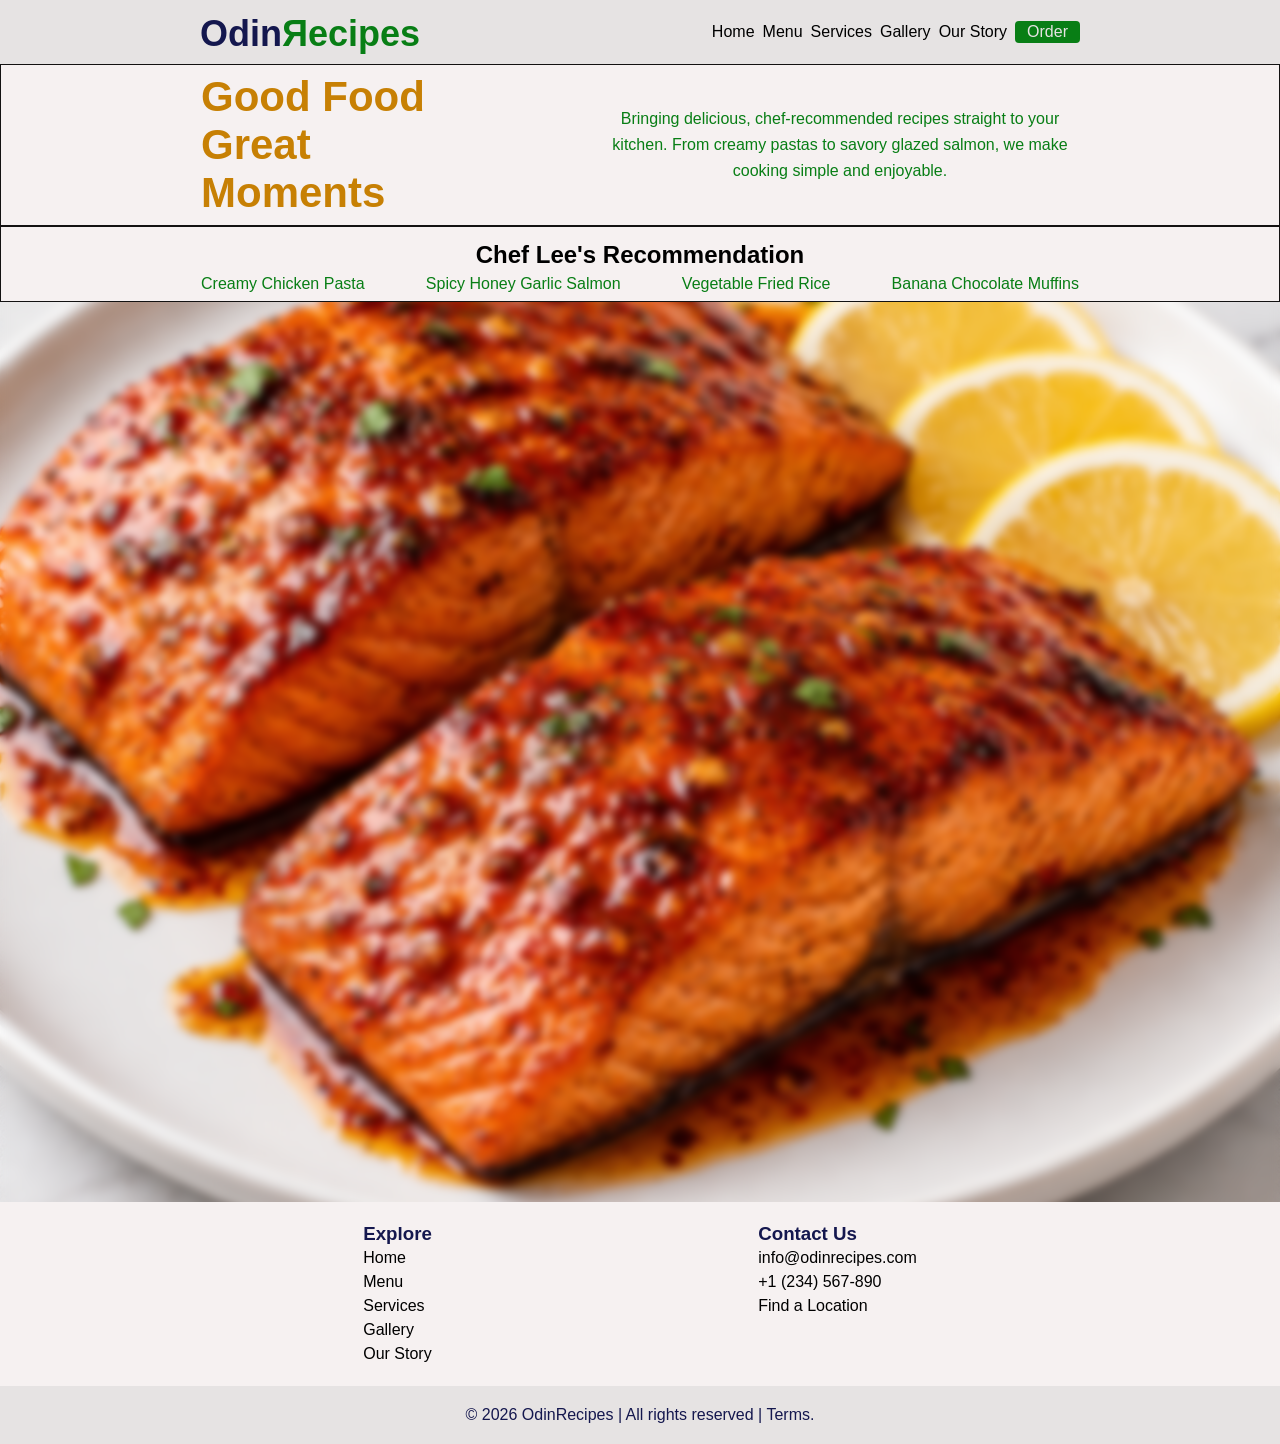
<file: index.html>
<!doctype html>
<html lang="en">
  <head>
    <meta charset="UTF-8" />
    <meta name="viewport" content="width=device-width, initial-scale=1.0" />
    <title>Odin Recipes</title>
    <link rel="stylesheet" href="./styles/main.css" />
  </head>

  <body>
    <header>
      <div class="navbar">
        <h1>
          <a href="#"
            >Odin<span><span>R</span>ecipes</span></a
          >
        </h1>
        <nav class="nav-links">
          <a href="index.html">Home</a>
          <a href="#">Menu</a>
          <a href="#">Services</a>
          <a href="#">Gallery</a>
          <a href="#">Our Story</a>
          <a class="btn">Order</a>
        </nav>
      </div>
      <div class="hero">
        <h1>Good Food <br />Great Moments</h1>
        <p>
          Bringing delicious, chef-recommended recipes straight to your kitchen.
          From creamy pastas to savory glazed salmon, we make cooking simple and
          enjoyable.
        </p>
      </div>
    </header>

    <section class="recipes">
      <h2>Chef Lee's Recommendation</h2>
      <ul>
        <li>
          <a href="recipes/chicken-pasta.html">Creamy Chicken Pasta</a>
        </li>
        <li>
          <a href="recipes/salmon.html">Spicy Honey Garlic Salmon</a>
        </li>
        <li>
          <a href="recipes/fried-rice.html">Vegetable Fried Rice</a>
        </li>
        <li>
          <a href="recipes/muffins.html">Banana Chocolate Muffins</a>
        </li>
      </ul>
    </section>
    <main></main>

    <footer class="main-footer">
      <div class="footer-container">
        <div class="footer-links">
          <h3>Explore</h3>
          <ul>
            <li><a href="#home">Home</a></li>
            <li><a href="#menu">Menu</a></li>
            <li><a href="#services">Services</a></li>
            <li><a href="#gallery">Gallery</a></li>
            <li><a href="#story">Our Story</a></li>
          </ul>
        </div>

        <div class="footer-links">
          <h3>Contact Us</h3>
          <ul>
            <li>
              <a href="mailto:info@odinrecipes.com">info@odinrecipes.com</a>
            </li>
            <li><a href="tel:+1234567890">+1 (234) 567-890</a></li>
            <li><a href="#locations">Find a Location</a></li>
          </ul>
        </div>
      </div>

      <div class="footer-bottom">
        <p>&copy; 2026 OdinRecipes | All rights reserved | Terms.</p>
      </div>
    </footer>
  </body>
</html>
</file>
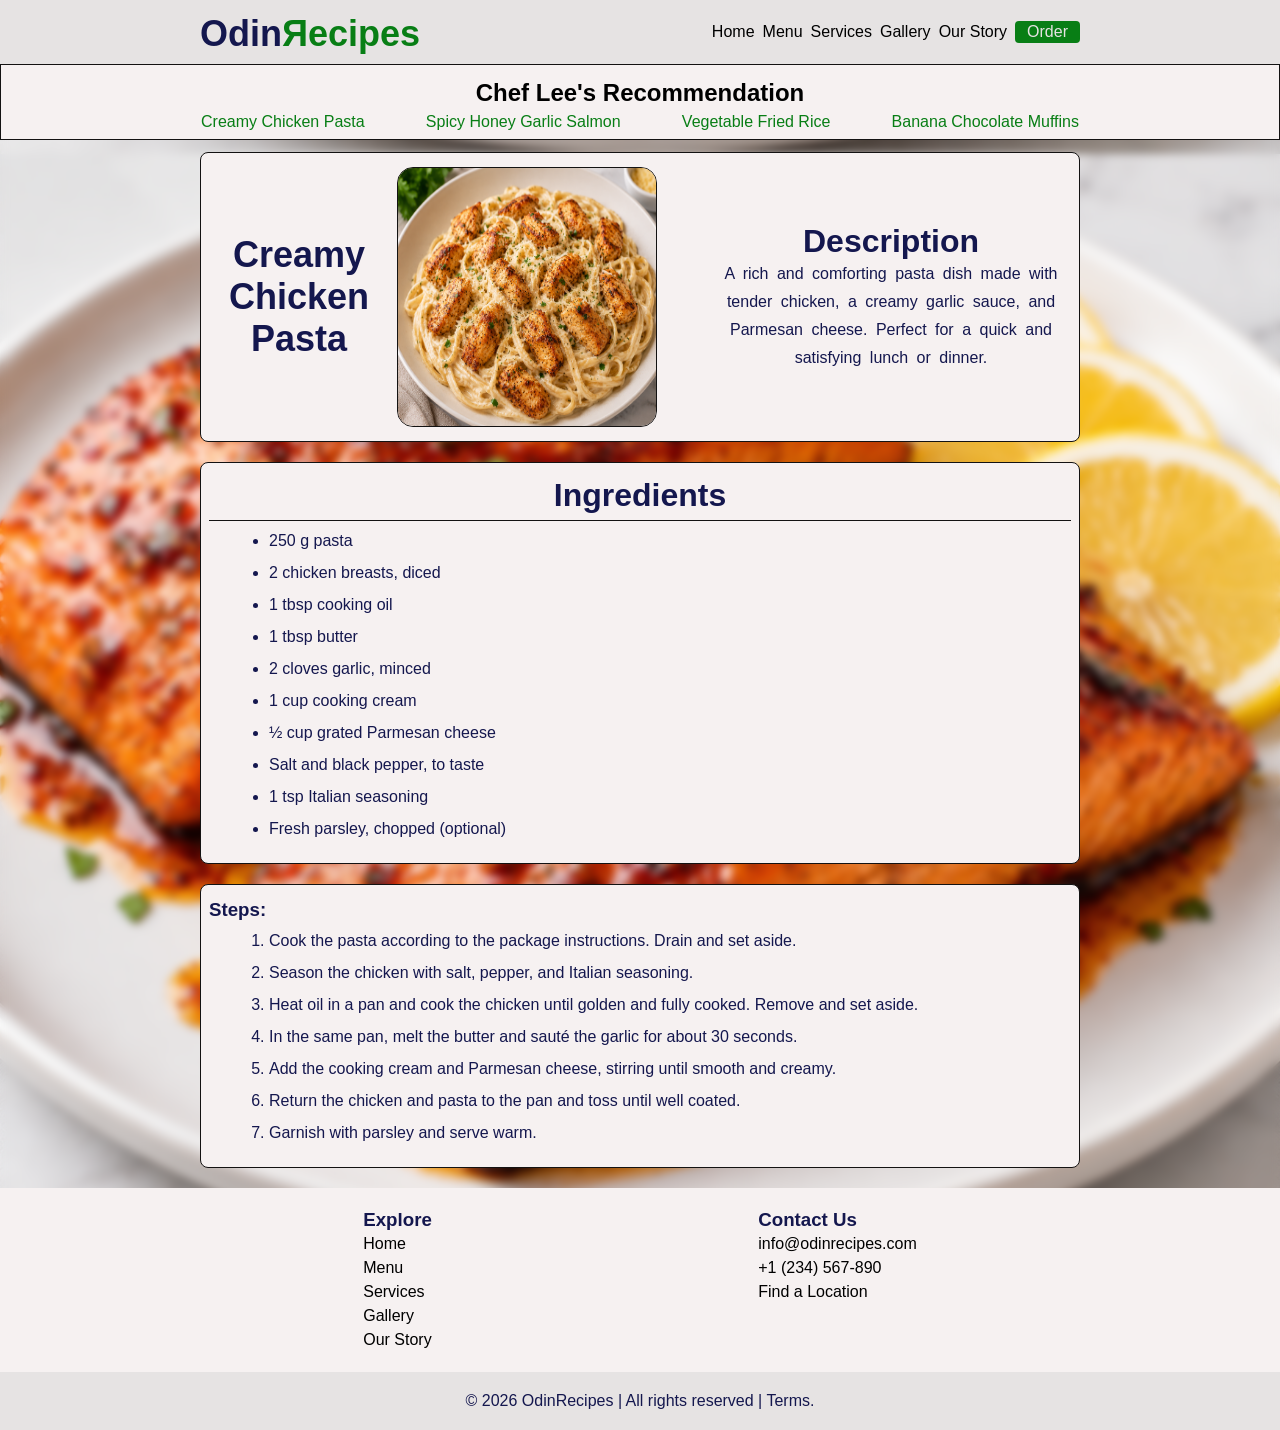
<file: recipes/chicken-pasta.html>
<!doctype html>
<html lang="en">
  <head>
    <meta charset="UTF-8" />
    <meta name="viewport" content="width=device-width, initial-scale=1.0" />
    <title>Creamy Chicken Pasta</title>
    <link rel="stylesheet" href="../styles/recipes.css" />
    <link rel="stylesheet" href="../styles/main.css" />
  </head>

  <body>
    <header class="navbar">
      <h1>
        <a href="#"
          >Odin<span><span>R</span>ecipes</span></a
        >
      </h1>
      <nav class="nav-links">
        <a href="../index.html">Home</a>
        <a href="#">Menu</a>
        <a href="#">Services</a>
        <a href="#">Gallery</a>
        <a href="#">Our Story</a>
        <a class="btn">Order</a>
      </nav>
    </header>

    <section class="recipes">
      <h2>Chef Lee's Recommendation</h2>
      <ul>
        <li>
          <a href="../recipes/chicken-pasta.html">Creamy Chicken Pasta</a>
        </li>
        <li>
          <a href="../recipes/salmon.html">Spicy Honey Garlic Salmon</a>
        </li>
        <li>
          <a href="../recipes/fried-rice.html">Vegetable Fried Rice</a>
        </li>
        <li>
          <a href="../recipes/muffins.html">Banana Chocolate Muffins</a>
        </li>
      </ul>
    </section>

    <section class="display-menu">
      <div class="serving">
        <div class="cooked-meal">
          <h1>Creamy Chicken Pasta</h1>
          <img
            src="../img/chicken-pasta.png"
            alt="serving of chicken pasta"
            width="600px"
            height="100%"
          />
        </div>

        <div class="menu-description">
          <h2>Description</h2>
          <p>
            A rich and comforting pasta dish made with tender chicken, a creamy
            garlic sauce, and Parmesan cheese. Perfect for a quick and
            satisfying lunch or dinner.
          </p>
        </div>
      </div>
    </section>

    <section class="ingredients">
      <h2>Ingredients</h2>
      <ul>
        <li>250 g pasta</li>
        <li>2 chicken breasts, diced</li>
        <li>1 tbsp cooking oil</li>
        <li>1 tbsp butter</li>
        <li>2 cloves garlic, minced</li>
        <li>1 cup cooking cream</li>
        <li>&frac12; cup grated Parmesan cheese</li>
        <li>Salt and black pepper, to taste</li>
        <li>1 tsp Italian seasoning</li>
        <li>Fresh parsley, chopped (optional)</li>
      </ul>
    </section>

    <section class="cooking-steps">
      <h3>Steps:</h3>
      <ol>
        <li>
          Cook the pasta according to the package instructions. Drain and set
          aside.
        </li>
        <li>Season the chicken with salt, pepper, and Italian seasoning.</li>
        <li>
          Heat oil in a pan and cook the chicken until golden and fully cooked.
          Remove and set aside.
        </li>
        <li>
          In the same pan, melt the butter and sauté the garlic for about 30
          seconds.
        </li>
        <li>
          Add the cooking cream and Parmesan cheese, stirring until smooth and
          creamy.
        </li>
        <li>
          Return the chicken and pasta to the pan and toss until well coated.
        </li>
        <li>Garnish with parsley and serve warm.</li>
      </ol>
    </section>

    <footer class="main-footer">
      <div class="footer-container">
        <div class="footer-links">
          <h3>Explore</h3>
          <ul>
            <li><a href="#home">Home</a></li>
            <li><a href="#menu">Menu</a></li>
            <li><a href="#services">Services</a></li>
            <li><a href="#gallery">Gallery</a></li>
            <li><a href="#story">Our Story</a></li>
          </ul>
        </div>

        <div class="footer-links">
          <h3>Contact Us</h3>
          <ul>
            <li>
              <a href="mailto:info@odinrecipes.com">info@odinrecipes.com</a>
            </li>
            <li><a href="tel:+1234567890">+1 (234) 567-890</a></li>
            <li><a href="#locations">Find a Location</a></li>
          </ul>
        </div>
      </div>

      <div class="footer-bottom">
        <p>&copy; 2026 OdinRecipes | All rights reserved | Terms.</p>
      </div>
    </footer>
  </body>
</html>
</file>
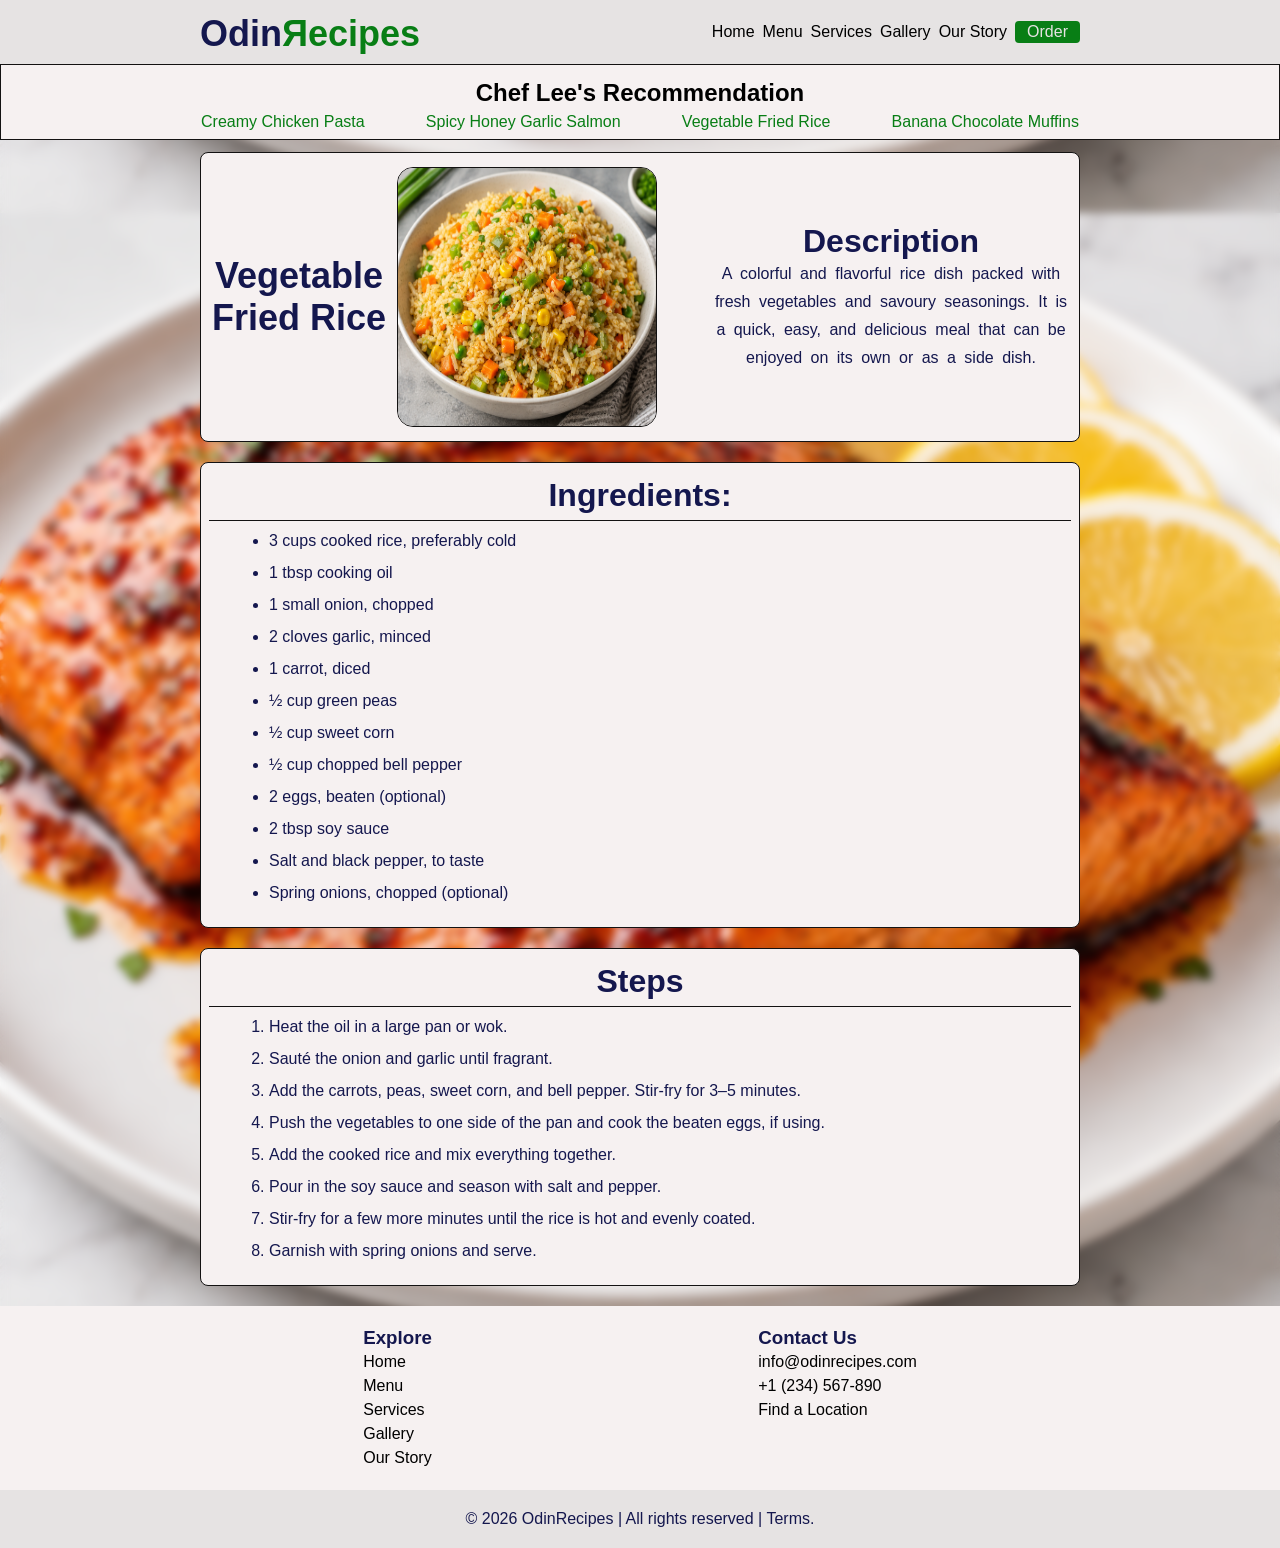
<file: recipes/fried-rice.html>
<!doctype html>
<html lang="en">
  <head>
    <meta charset="UTF-8" />
    <meta name="viewport" content="width=device-width, initial-scale=1.0" />
    <link rel="stylesheet" href="../styles/recipes.css" />
    <link rel="stylesheet" href="../styles/main.css" />
    <title>Vegetable Fried Rice</title>
  </head>

  <body>
    <header class="navbar">
      <h1>
        <a href="#"
          >Odin<span><span>R</span>ecipes</span></a
        >
      </h1>
      <nav class="nav-links">
        <a href="../index.html">Home</a>
        <a href="#">Menu</a>
        <a href="#">Services</a>
        <a href="#">Gallery</a>
        <a href="#">Our Story</a>
        <a class="btn">Order</a>
      </nav>
    </header>

    <section class="recipes">
      <h2>Chef Lee's Recommendation</h2>
      <ul>
        <li>
          <a href="../recipes/chicken-pasta.html">Creamy Chicken Pasta</a>
        </li>
        <li>
          <a href="../recipes/salmon.html">Spicy Honey Garlic Salmon</a>
        </li>
        <li>
          <a href="../recipes/fried-rice.html">Vegetable Fried Rice</a>
        </li>
        <li>
          <a href="../recipes/muffins.html">Banana Chocolate Muffins</a>
        </li>
      </ul>
    </section>

    <section class="display-menu">
      <div class="serving">
        <div class="cooked-meal">
          <h1>Vegetable Fried Rice</h1>
          <img
            src="../img/fried-rice.png"
            alt="serving of Vegetable fried rice"
            width="600px"
            heigh="100%"
          />
        </div>

        <div class="menu-description">
          <h2>Description</h2>
          <p>
            A colorful and flavorful rice dish packed with fresh vegetables and
            savoury seasonings. It is a quick, easy, and delicious meal that can
            be enjoyed on its own or as a side dish.
          </p>
        </div>
      </div>
    </section>

    <section class="ingredients">
      <h2>Ingredients:</h2>
      <ul>
        <li>3 cups cooked rice, preferably cold</li>
        <li>1 tbsp cooking oil</li>
        <li>1 small onion, chopped</li>
        <li>2 cloves garlic, minced</li>
        <li>1 carrot, diced</li>
        <li>&frac12; cup green peas</li>
        <li>&frac12; cup sweet corn</li>
        <li>&frac12; cup chopped bell pepper</li>
        <li>2 eggs, beaten (optional)</li>
        <li>2 tbsp soy sauce</li>
        <li>Salt and black pepper, to taste</li>
        <li>Spring onions, chopped (optional)</li>
      </ul>
    </section>

    <section class="cooking-steps">
      <h2>Steps</h2>
      <ol>
        <li>Heat the oil in a large pan or wok.</li>
        <li>Sauté the onion and garlic until fragrant.</li>
        <li>
          Add the carrots, peas, sweet corn, and bell pepper. Stir-fry for 3–5
          minutes.
        </li>
        <li>
          Push the vegetables to one side of the pan and cook the beaten eggs,
          if using.
        </li>
        <li>Add the cooked rice and mix everything together.</li>
        <li>Pour in the soy sauce and season with salt and pepper.</li>
        <li>
          Stir-fry for a few more minutes until the rice is hot and evenly
          coated.
        </li>
        <li>Garnish with spring onions and serve.</li>
      </ol>
    </section>

    <footer class="main-footer">
      <div class="footer-container">
        <div class="footer-links">
          <h3>Explore</h3>
          <ul>
            <li><a href="#home">Home</a></li>
            <li><a href="#menu">Menu</a></li>
            <li><a href="#services">Services</a></li>
            <li><a href="#gallery">Gallery</a></li>
            <li><a href="#story">Our Story</a></li>
          </ul>
        </div>

        <div class="footer-links">
          <h3>Contact Us</h3>
          <ul>
            <li>
              <a href="mailto:info@odinrecipes.com">info@odinrecipes.com</a>
            </li>
            <li><a href="tel:+1234567890">+1 (234) 567-890</a></li>
            <li><a href="#locations">Find a Location</a></li>
          </ul>
        </div>
      </div>

      <div class="footer-bottom">
        <p>&copy; 2026 OdinRecipes | All rights reserved | Terms.</p>
      </div>
    </footer>
  </body>
</html>
</file>
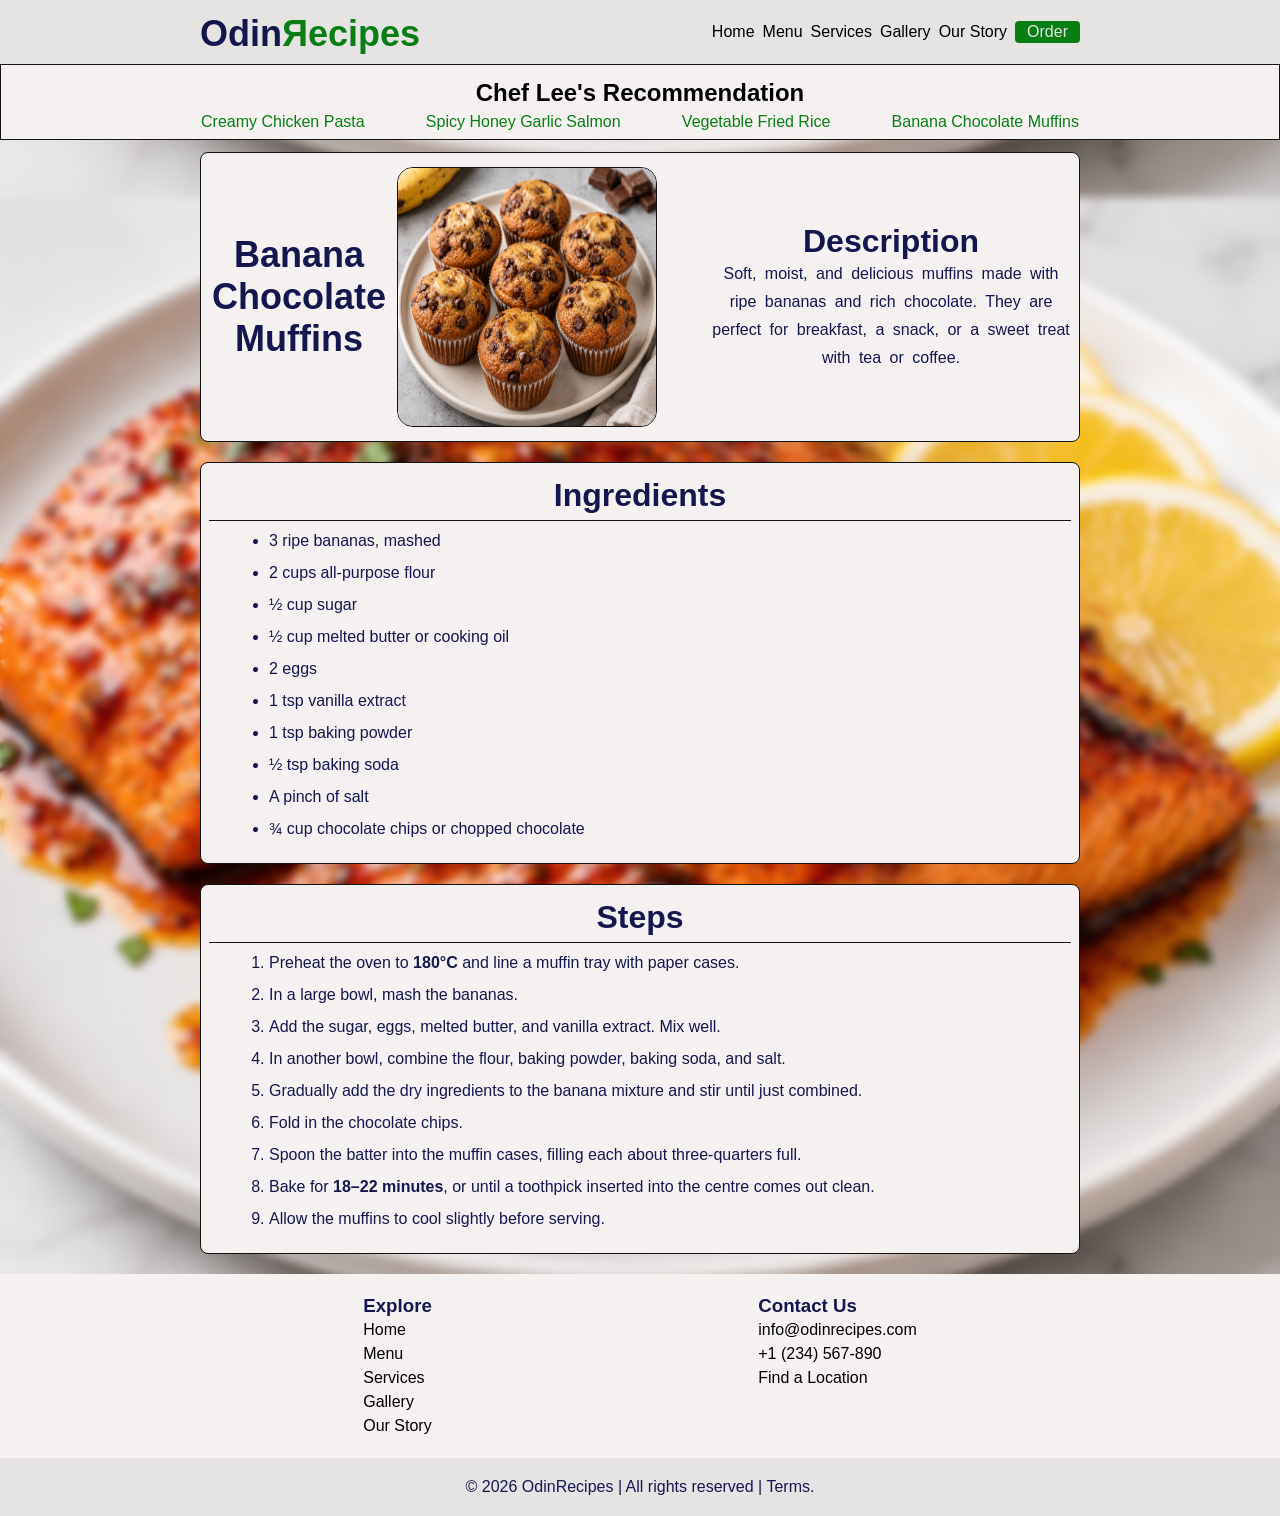
<file: recipes/muffins.html>
<!doctype html>
<html lang="en">
  <head>
    <meta charset="UTF-8" />
    <meta name="viewport" content="width=device-width, initial-scale=1.0" />
    <link rel="stylesheet" href="../styles/recipes.css" />
    <link rel="stylesheet" href="../styles/main.css" />
    <title>Banana Chocolate Muffins</title>
  </head>

  <body>
    <header>
      <header class="navbar">
        <h1>
          <a href="#"
            >Odin<span><span>R</span>ecipes</span></a
          >
        </h1>
        <nav class="nav-links">
          <a href="../index.html">Home</a>
          <a href="#">Menu</a>
          <a href="#">Services</a>
          <a href="#">Gallery</a>
          <a href="#">Our Story</a>
          <a class="btn">Order</a>
        </nav>
      </header>
    </header>

    <section class="recipes">
      <h2>Chef Lee's Recommendation</h2>
      <ul>
        <li>
          <a href="../recipes/chicken-pasta.html">Creamy Chicken Pasta</a>
        </li>
        <li>
          <a href="../recipes/salmon.html">Spicy Honey Garlic Salmon</a>
        </li>
        <li>
          <a href="../recipes/fried-rice.html">Vegetable Fried Rice</a>
        </li>
        <li>
          <a href="../recipes/muffins.html">Banana Chocolate Muffins</a>
        </li>
      </ul>
    </section>

    <section class="display-menu">
      <div class="serving">
        <div class="cooked-meal">
          <h1>Banana Chocolate Muffins</h1>
          <img
            src="../img/muffins.png"
            alt="serving of banana chocolate muffins"
            width="600px"
            height="100%"
          />
        </div>

        <div class="menu-description">
          <h2>Description</h2>
          <p>
            Soft, moist, and delicious muffins made with ripe bananas and rich
            chocolate. They are perfect for breakfast, a snack, or a sweet treat
            with tea or coffee.
          </p>
        </div>
      </div>
    </section>

    <section class="ingredients">
      <h2>Ingredients</h2>
      <ul>
        <li>3 ripe bananas, mashed</li>
        <li>2 cups all-purpose flour</li>
        <li>&frac12; cup sugar</li>
        <li>½ cup melted butter or cooking oil</li>
        <li>2 eggs</li>
        <li>1 tsp vanilla extract</li>
        <li>1 tsp baking powder</li>
        <li>&frac12; tsp baking soda</li>
        <li>A pinch of salt</li>
        <li>&frac34; cup chocolate chips or chopped chocolate</li>
      </ul>
    </section>

    <section class="cooking-steps">
      <h2>Steps</h2>
      <ol>
        <li>
          Preheat the oven to <strong>180°C</strong> and line a muffin tray with
          paper cases.
        </li>
        <li>In a large bowl, mash the bananas.</li>
        <li>
          Add the sugar, eggs, melted butter, and vanilla extract. Mix well.
        </li>
        <li>
          In another bowl, combine the flour, baking powder, baking soda, and
          salt.
        </li>
        <li>
          Gradually add the dry ingredients to the banana mixture and stir until
          just combined.
        </li>
        <li>Fold in the chocolate chips.</li>
        <li>
          Spoon the batter into the muffin cases, filling each about
          three-quarters full.
        </li>
        <li>
          Bake for <strong>18–22 minutes</strong>, or until a toothpick inserted
          into the centre comes out clean.
        </li>
        <li>Allow the muffins to cool slightly before serving.</li>
      </ol>
    </section>

    <footer class="main-footer">
      <div class="footer-container">
        <div class="footer-links">
          <h3>Explore</h3>
          <ul>
            <li><a href="#home">Home</a></li>
            <li><a href="#menu">Menu</a></li>
            <li><a href="#services">Services</a></li>
            <li><a href="#gallery">Gallery</a></li>
            <li><a href="#story">Our Story</a></li>
          </ul>
        </div>

        <div class="footer-links">
          <h3>Contact Us</h3>
          <ul>
            <li>
              <a href="mailto:info@odinrecipes.com">info@odinrecipes.com</a>
            </li>
            <li><a href="tel:+1234567890">+1 (234) 567-890</a></li>
            <li><a href="#locations">Find a Location</a></li>
          </ul>
        </div>
      </div>

      <div class="footer-bottom">
        <p>&copy; 2026 OdinRecipes | All rights reserved | Terms.</p>
      </div>
    </footer>
  </body>
</html>
</file>
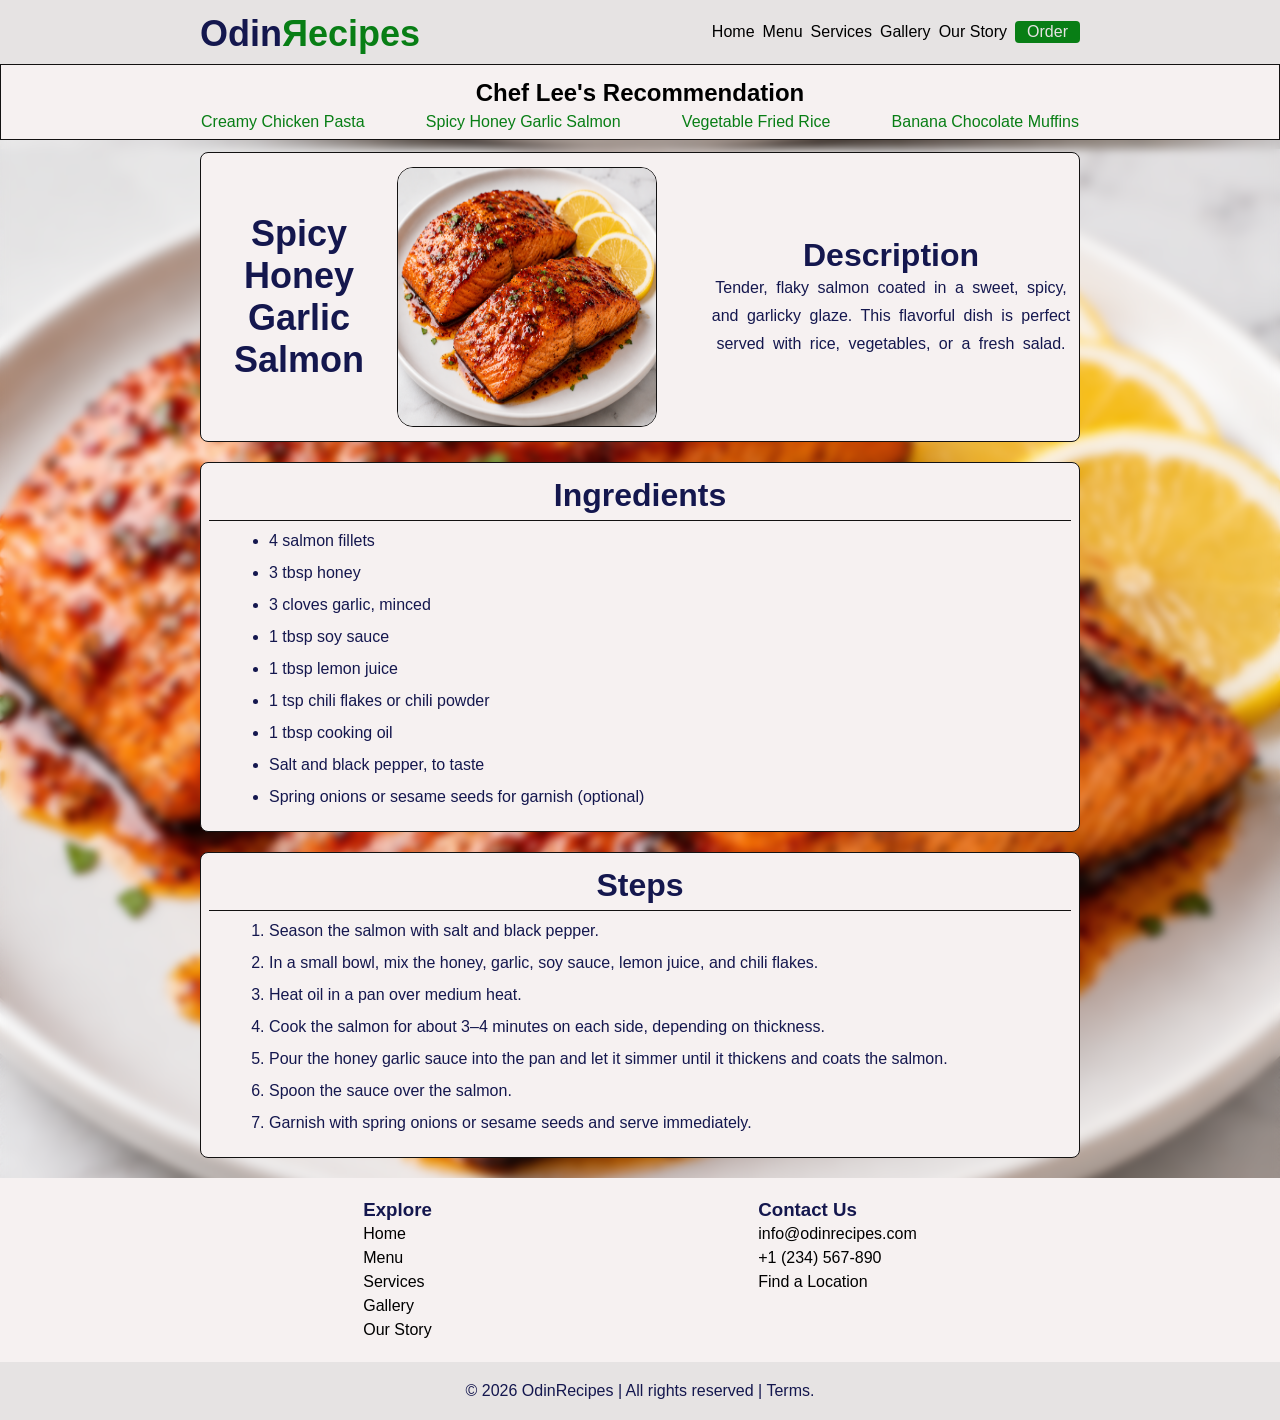
<file: recipes/salmon.html>
<!doctype html>
<html lang="en">
  <head>
    <meta charset="UTF-8" />
    <meta name="viewport" content="width=device-width, initial-scale=1.0" />
    <link rel="stylesheet" href="../styles/recipes.css" />
    <link rel="stylesheet" href="../styles/main.css" />
    <title>Spicy Honey Garlic Salmon</title>
  </head>

  <body>
    <header>
      <header class="navbar">
        <h1>
          <a href="#"
            >Odin<span><span>R</span>ecipes</span></a
          >
        </h1>
        <nav class="nav-links">
          <a href="../index.html">Home</a>
          <a href="#">Menu</a>
          <a href="#">Services</a>
          <a href="#">Gallery</a>
          <a href="#">Our Story</a>
          <a class="btn">Order</a>
        </nav>
      </header>
    </header>

    <section class="recipes">
      <h2>Chef Lee's Recommendation</h2>
      <ul>
        <li>
          <a href="../recipes/chicken-pasta.html">Creamy Chicken Pasta</a>
        </li>
        <li>
          <a href="../recipes/salmon.html">Spicy Honey Garlic Salmon</a>
        </li>
        <li>
          <a href="../recipes/fried-rice.html">Vegetable Fried Rice</a>
        </li>
        <li>
          <a href="../recipes/muffins.html">Banana Chocolate Muffins</a>
        </li>
      </ul>
    </section>

    <section class="display-menu">
      <div class="serving">
        <div class="cooked-meal">
          <h1>Spicy Honey Garlic Salmon</h1>
          <img
            src="../img/salmon.png"
            alt="serving of spicy honey garlic salmon"
            width="400px"
            height="100%"
          />
        </div>

        <div class="menu-description">
          <h2>Description</h2>
          <p>
            Tender, flaky salmon coated in a sweet, spicy, and garlicky glaze.
            This flavorful dish is perfect served with rice, vegetables, or a
            fresh salad.
          </p>
        </div>
      </div>
    </section>

    <section class="ingredients">
      <h2>Ingredients</h2>
      <ul>
        <li>4 salmon fillets</li>
        <li>3 tbsp honey</li>
        <li>3 cloves garlic, minced</li>
        <li>1 tbsp soy sauce</li>
        <li>1 tbsp lemon juice</li>
        <li>1 tsp chili flakes or chili powder</li>
        <li>1 tbsp cooking oil</li>
        <li>Salt and black pepper, to taste</li>
        <li>Spring onions or sesame seeds for garnish (optional)</li>
      </ul>
    </section>

    <section class="cooking-steps">
      <h2>Steps</h2>
      <ol>
        <li>Season the salmon with salt and black pepper.</li>
        <li>
          In a small bowl, mix the honey, garlic, soy sauce, lemon juice, and
          chili flakes.
        </li>
        <li>Heat oil in a pan over medium heat.</li>
        <li>
          Cook the salmon for about 3&ndash;4 minutes on each side, depending on
          thickness.
        </li>
        <li>
          Pour the honey garlic sauce into the pan and let it simmer until it
          thickens and coats the salmon.
        </li>
        <li>Spoon the sauce over the salmon.</li>
        <li>
          Garnish with spring onions or sesame seeds and serve immediately.
        </li>
      </ol>
    </section>

    <footer class="main-footer">
      <div class="footer-container">
        <div class="footer-links">
          <h3>Explore</h3>
          <ul>
            <li><a href="#home">Home</a></li>
            <li><a href="#menu">Menu</a></li>
            <li><a href="#services">Services</a></li>
            <li><a href="#gallery">Gallery</a></li>
            <li><a href="#story">Our Story</a></li>
          </ul>
        </div>

        <div class="footer-links">
          <h3>Contact Us</h3>
          <ul>
            <li>
              <a href="mailto:info@odinrecipes.com">info@odinrecipes.com</a>
            </li>
            <li><a href="tel:+1234567890">+1 (234) 567-890</a></li>
            <li><a href="#locations">Find a Location</a></li>
          </ul>
        </div>
      </div>

      <div class="footer-bottom">
        <p>&copy; 2026 OdinRecipes | All rights reserved | Terms.</p>
      </div>
    </footer>
  </body>
</html>
</file>
<file: styles/main.css>
@import url(../styles/colors.css);

* {
  box-sizing: border-box;
  margin: 0;
  padding: 0;
}

body {
  font-family: "Roboto", Helvetica, sans-serif;
  background-color: white;
  color: var(--heading-color);
  background: url(../img/salmon.png) center;
  -webkit-backdrop-filter: blur(4px);
  backdrop-filter: blur(4px);
}

main {
  height: 100vh;
}

h1 {
  font-weight: 900;
  font-size: 42px;
}

.navbar,
.hero {
  display: flex;
  justify-content: space-between;
  margin: 0;
  padding: 8px 200px;
  background-color: var(--background-color);
  align-items: center;
}

.hero {
  gap: 100px;
  background-color: var(--bg-content-color);
  border: 0.5px solid var(--border-color);
}

.hero h1 {
  min-width: 300px;
  color: var(--btn-color);
}

.hero p {
  text-align: center;
  line-height: 26px;
  color: var(--links-color);
}

.nav-links {
  display: flex;
  justify-content: space-between;
  gap: 8px;
  align-items: baseline;
}

.nav-links a,
.footer-links a {
  text-decoration: none;
  color: var(--text-color);
}

.nav-links a:hover,
.footer-links a:hover {
  text-decoration: underline;
  color: var(--links-color);
}

.nav-links .btn {
  background-color: var(--links-color);
  color: var(--background-color);
  padding: 2px 12px;
  margin: 0;
  border: none;
  border-radius: 4px;
  font-weight: 400;
}

.nav-links .btn:hover {
  text-decoration: none;
  color: var(--text-color);
  background-color: var(--btn-color);
  border: var(--links-color);
  cursor: pointer;
}

.navbar h1 a {
  color: var(--heading-color);
  font-size: 36px;
  font-weight: 900;
  text-decoration: none;
}

.navbar h1 a span {
  color: var(--links-color);
}

.navbar span span {
  display: inline-block;
  transform: scaleX(-1);
}

.recipes {
  padding: 8px 200px;
  border: 0.5px solid var(--border-color);
  background-color: var(--bg-content-color);
}

.recipes h2 {
  color: var(--text-color);
  text-align: center;
  padding: 6px 0;
  font-weight: 600;
}

.recipes ul {
  display: flex;
  justify-content: space-between;
  gap: 8px;
  list-style: none;
}

.recipes li a {
  text-decoration: none;
  color: var(--links-color);
}

.recipes li a:hover {
  text-decoration: underline;
  color: var(--text-color);
}

.footer-container {
  display: flex;
  justify-content: space-around;
  padding-bottom: 40px;
  background-color: var(--bg-content-color);
  padding: 20px 200px;
  line-height: 24px;
}

.footer-links li {
  list-style: none;
}

.footer-bottom {
  text-align: center;
  background-color: var(--background-color);
  padding: 20px 0;
}
</file>
<file: styles/recipes.css>
@import url(../styles/colors.css);

.serving {
  display: flex;
  justify-content: space-between;
  align-items: center;
  margin: 12px 200px;
  padding: 14px 8px;
  border: 0.5px solid var(--border-color);
  border-radius: 8px;
  background-color: var(--bg-content-color);
}

.cooked-meal {
  display: flex;
  justify-content: center;
  align-items: center;
  gap: 8px;
}

.cooked-meal h1 {
  text-align: center;
  font-weight: 900;
  font-size: 36px;
  width: 180px;
  align-items: center;
}

.cooked-meal img {
  width: 260px;
  height: 260px;
  border: 0.5px solid var(--border-color);
  border-radius: 16px;
  overflow: hidden;
}

.menu-description {
  width: 360px;
  text-align: center;
}

.menu-description h2 {
  font-size: 32px;
  font-weight: 600;
}

.menu-description p {
  word-spacing: 4px;
  line-height: 28px;
}

.ingredients,
.cooking-steps {
  background-color: var(--bg-content-color);
  margin: 20px 200px;
  padding: 14px 8px;
  border: 0.5px solid var(--border-color);
  border-radius: 8px;
}

.ingredients h2,
.cooking-steps h2 {
  text-align: center;
  font-size: 32px;
  font-weight: 600;
  border-bottom: 0.5px solid var(--border-color);
  padding-bottom: 6px;
}

.ingredients ul,
.cooking-steps ol {
  padding: 4px 60px;
  line-height: 32px;
}
</file>
